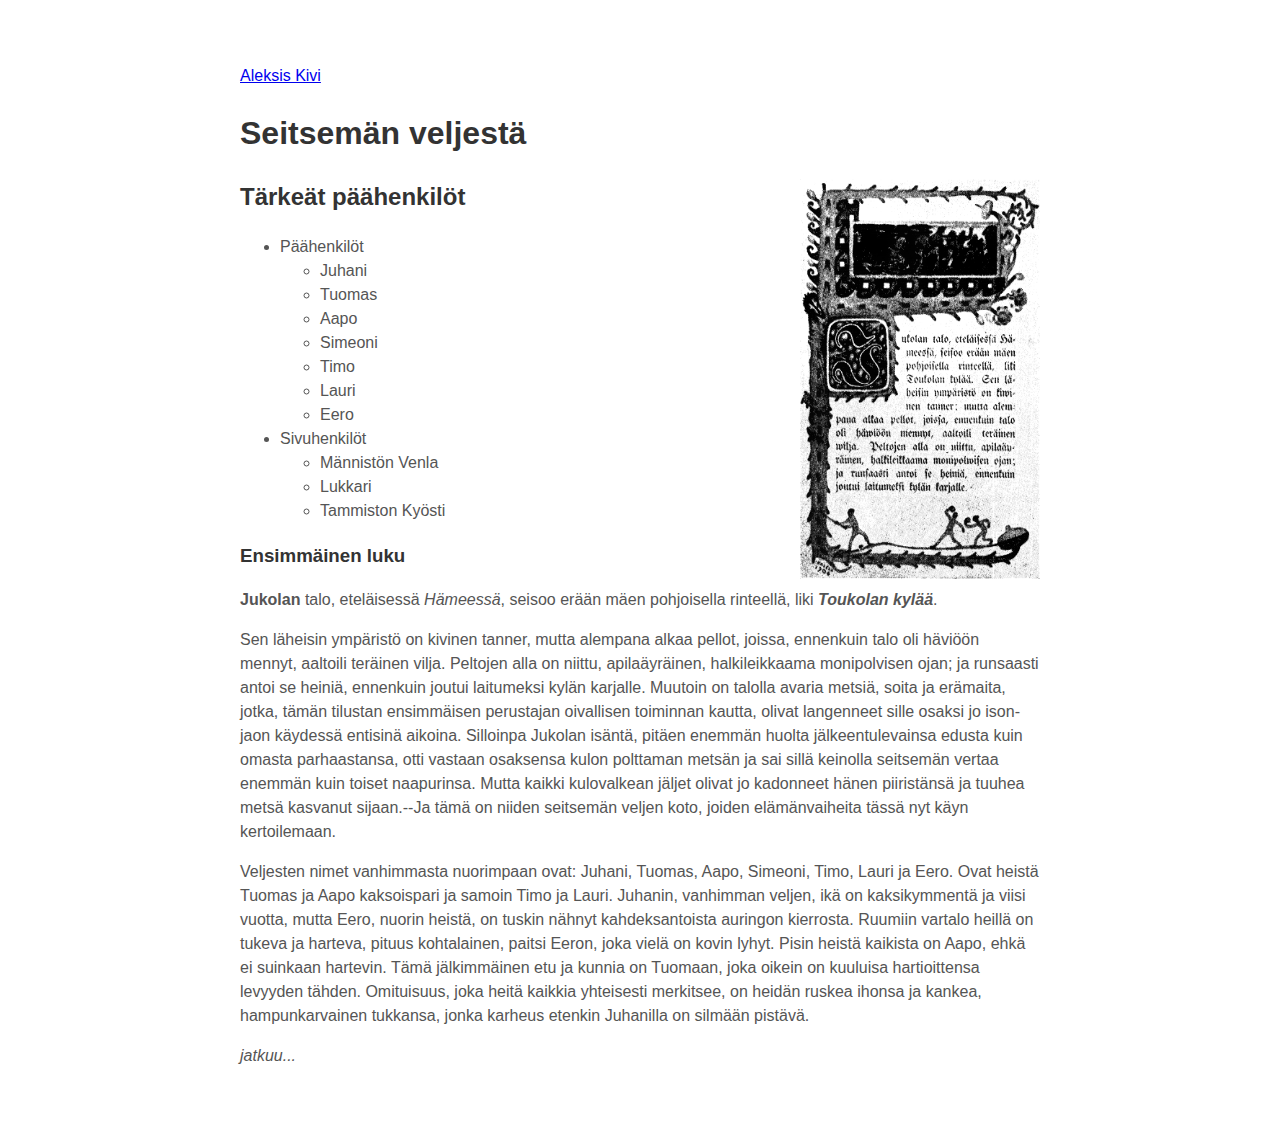
<file: index.html>
<!DOCTYPE html>
<html>
<head>
  <meta charset="utf-8">
  <link rel="stylesheet" href="style.css">
  <title>Lapio website</title>
</head>
<body>
  <!--Tee tehtävät tänne-->
  <a href="kivi.html">Aleksis Kivi</a>
  <h1>Seitsemän veljestä</h1>
  <!-- Seitsemän veljestä -kirjan ensimmäinen sivu -->
  <img src="assets/Seitsemän_veljestä.png" alt="Seitsemän veljestä -kirjan ensimmäinen sivu" height="400" width="240"/>
  <h2>Tärkeät päähenkilöt</h2>
  <ul>
    <li>Päähenkilöt</li>
    <ul>
      <li>Juhani</li>
      <li>Tuomas</li>
      <li>Aapo</li>
      <li>Simeoni</li>
      <li>Timo</li>
      <li>Lauri</li>
      <li>Eero</li>
    </ul>
    <li>Sivuhenkilöt</li>
    <ul>
      <li>Männistön Venla</li>
      <li>Lukkari</li>
      <li>Tammiston Kyösti</li>
    </ul>
  </ul>
  <h3>Ensimmäinen luku</h3>
  <p>
    <strong>Jukolan</strong> talo, eteläisessä <em>Hämeessä</em>, seisoo erään mäen pohjoisella rinteellä, liki <strong><em>Toukolan kylää</em></strong>.
  </p>
  <p>
    Sen läheisin ympäristö on kivinen tanner, mutta alempana alkaa pellot, 
    joissa, ennenkuin talo oli häviöön mennyt, aaltoili teräinen vilja. 
    Peltojen alla on niittu, apilaäyräinen, halkileikkaama monipolvisen ojan; 
    ja runsaasti antoi se heiniä, ennenkuin joutui laitumeksi kylän karjalle. 
    Muutoin on talolla avaria metsiä, soita ja erämaita, jotka, tämän tilustan 
    ensimmäisen perustajan oivallisen toiminnan kautta, olivat langenneet 
    sille osaksi jo ison-jaon käydessä entisinä aikoina. Silloinpa Jukolan 
    isäntä, pitäen enemmän huolta jälkeentulevainsa edusta kuin omasta parhaastansa, 
    otti vastaan osaksensa kulon polttaman metsän ja sai sillä keinolla seitsemän vertaa
    enemmän kuin toiset naapurinsa. Mutta kaikki kulovalkean jäljet olivat
    jo kadonneet hänen piiristänsä ja tuuhea metsä kasvanut sijaan.--Ja tämä
    on niiden seitsemän veljen koto, joiden elämänvaiheita tässä nyt käyn
    kertoilemaan.
  </p>
  <p>
    Veljesten nimet vanhimmasta nuorimpaan ovat: Juhani, Tuomas, Aapo,
    Simeoni, Timo, Lauri ja Eero. Ovat heistä Tuomas ja Aapo kaksoispari ja
    samoin Timo ja Lauri. Juhanin, vanhimman veljen, ikä on kaksikymmentä ja
    viisi vuotta, mutta Eero, nuorin heistä, on tuskin nähnyt
    kahdeksantoista auringon kierrosta. Ruumiin vartalo heillä on tukeva ja
    harteva, pituus kohtalainen, paitsi Eeron, joka vielä on kovin lyhyt.
    Pisin heistä kaikista on Aapo, ehkä ei suinkaan hartevin. Tämä
    jälkimmäinen etu ja kunnia on Tuomaan, joka oikein on kuuluisa
    hartioittensa levyyden tähden. Omituisuus, joka heitä kaikkia yhteisesti
    merkitsee, on heidän ruskea ihonsa ja kankea, hampunkarvainen tukkansa,
    jonka karheus etenkin Juhanilla on silmään pistävä.
  </p>
  <i>jatkuu...</i>
</body>
</html>
</file>
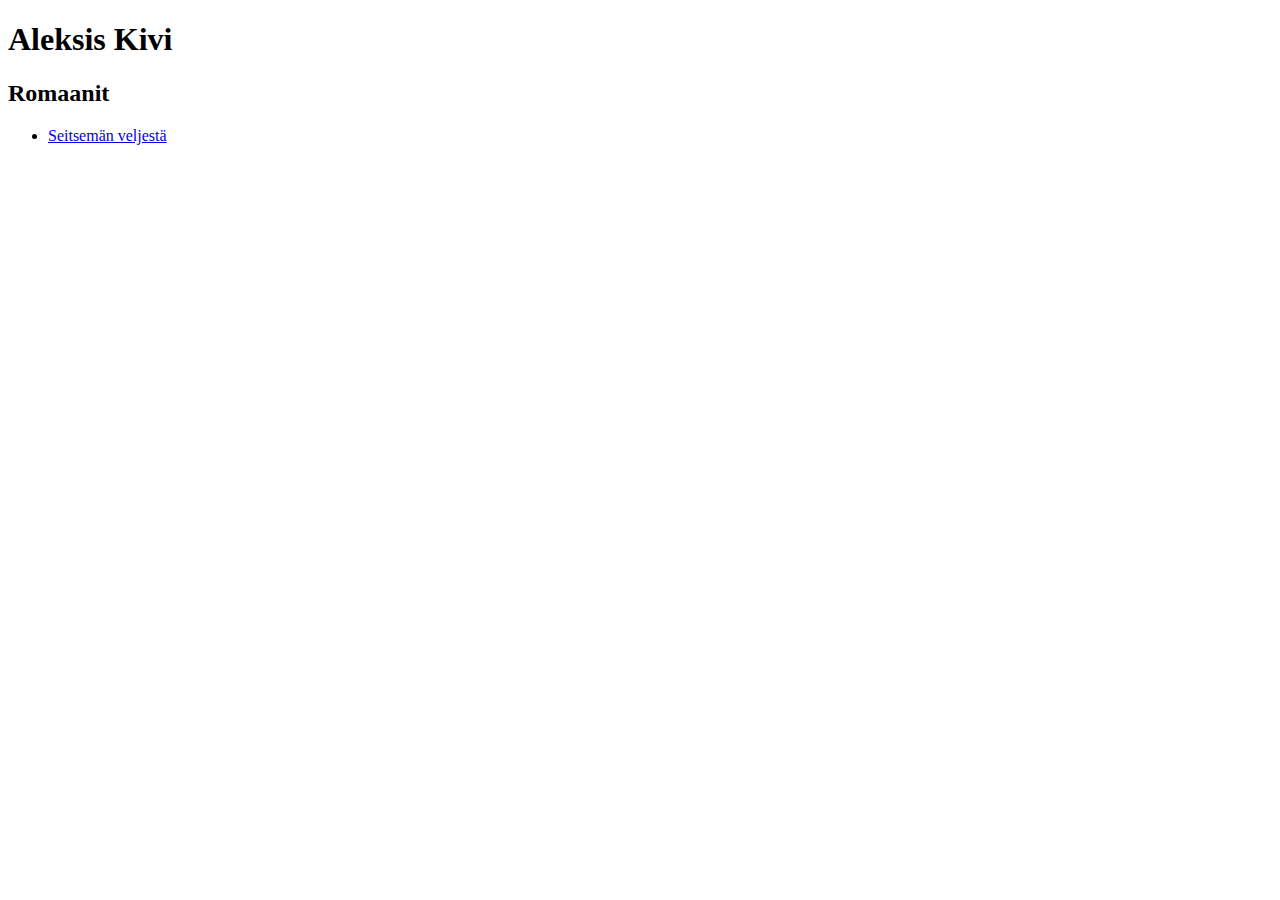
<file: kivi.html>
<!DOCTYPE html>
<html>
<head>
  <meta charset="utf-8">
  <title>Lapio website</title>
</head>
<body>
  <h1>Aleksis Kivi</h1>
  <h2>Romaanit</h2>
  <ul>
    <li><a href="index.html">Seitsemän veljestä</a></li>
  </ul>
</body>
</html>
</file>
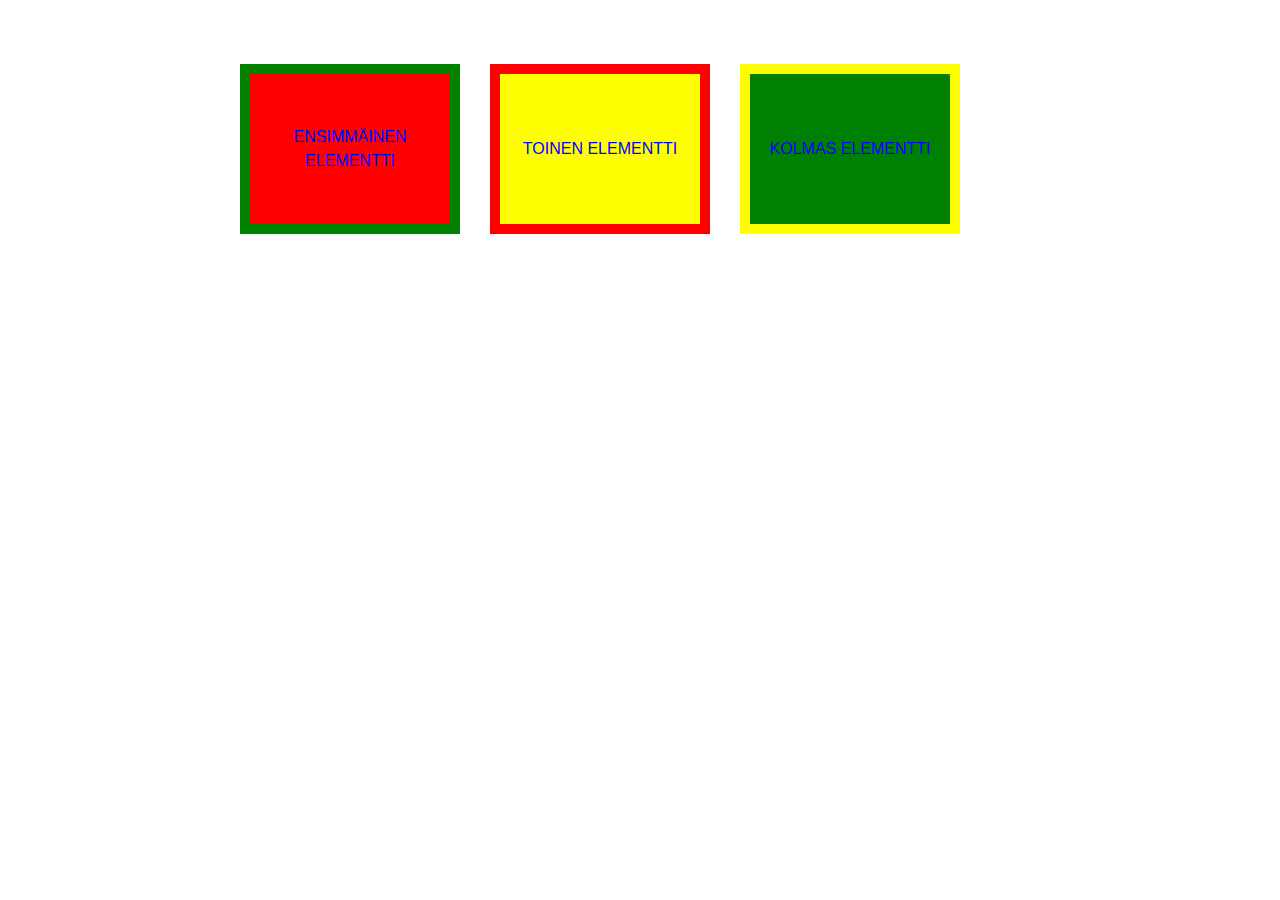
<file: position.html>
<!DOCTYPE html>
<html>
<head>
  <meta charset="utf-8">
  <link rel="stylesheet" href="style.css">
  <title>Lapio website</title>
</head>
<body>
  <div class="flex-container">
    <div class="first-box-container">
      <p>Ensimmäinen elementti</p>
    </div>
    <div class="second-box-container">
      <p>Toinen elementti</p>
    </div>
    <div class="third-box-container">
      <p>Kolmas elementti</p>
    </div>
  </div>  
</body>
</html>
</file>
<file: style.css>
body {
    margin: 0 auto;
    line-height: 1.5;
    padding: 4em 1em;
    max-width: 50em;
    font-family: 'Helvetica', 'Arial', sans-serif;
    color: #555;
}

h1, h2, h3 {
    color: #333;
}

img {
    float: right;
}

div p {
    color: blue;
    margin: auto;
    text-transform: uppercase;
    text-align: center;   
}

div {
    display: flex;
    border-style: solid;
    border-width: 10px;
}

.flex-container {
    width: 720px;
    justify-content: space-between;
    border-style: none;
}

.first-box-container {
    align-items: center;
    width: 200px;
    height: 150px;
    background-color: red;
    border-color: green;
  }
  
  .second-box-container {
    align-items: center;
    width: 200px;
    height: 150px;
    background-color: yellow;
    border-color: red;
  }
  
  .third-box-container {
    align-items: center;
    width: 200px;
    height: 150px;
    background-color: green;
    border-color: yellow;
  }
</file>
